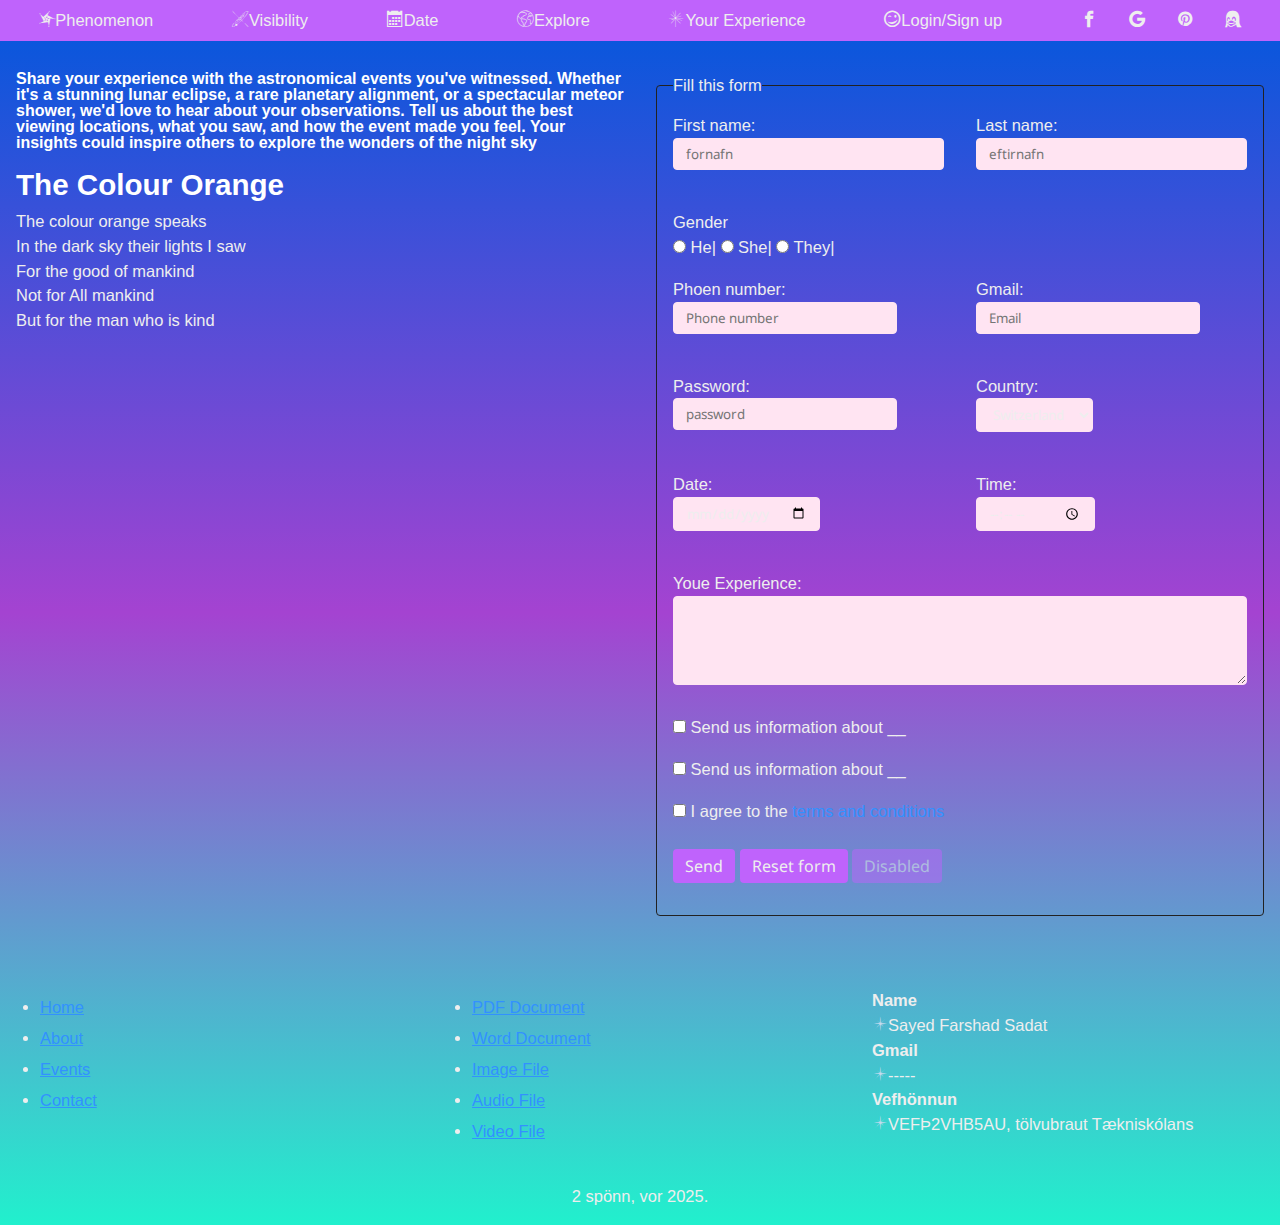
<file: form.html>
<!DOCTYPE html>
<html lang="is">
<head>
    <meta charset="UTF-8">
    <meta name="viewport" content="width=device-width, initial-scale=1.0">
    <meta name="description" content="HTML og CSS grunnur">
    <meta name="author" content="Nemandi">
    <title>Verkefni 7. Lokaverkenfi</title>
    <link rel="preconnect" href="https://fonts.googleapis.com">
    <link rel="preconnect" href="https://fonts.gstatic.com" crossorigin>
    <link href="https://fonts.googleapis.com/css2?family=Noto+Sans:ital,wght@0,200;0,400;0,600;0,800;1,200;1,400;1,600;1,800&display=swap" rel="stylesheet">
    <link rel="stylesheet" href="01-new.css">
    <link rel="stylesheet" href="02-grid.css">
    <link rel="stylesheet" href="03-table.css">
    <link rel="stylesheet" href="04-form.css">
    <link rel="stylesheet" href="05-menus.css">   
    <link rel="stylesheet" href="06-popup.css"> 
    <link rel="stylesheet" href="07-iconmoon.css">
    <link rel="stylesheet" href="08-chatbox.css">
    <link rel="stylesheet" href="09-custom.css">
    <link rel="stylesheet" href="10-animation.css">
    <link rel="icon" type="image/svg" href="planets-32.svg">
</head>
<body>
  <nav class="topnav">
    <input type="checkbox" id="toggle">
    <label for="toggle">&#9776;</label>
    <section class="topmenu">
      <a class="theline" href="index.html"><span class="icon-star-corner"></span>Phenomenon</a>
      <a class="theline" href="index.html"><span class="icon-astronomy-500"></span>Visibility</a>
      <a class="theline" href="index.html"><span class="icon-calendar"></span>Date</a>
      <a class="theline" href="index.html"><span class="icon-earth-500"></span>Explore</a>
      <a class="theline" href="form.html"><span class="icon-light-spark"></span>Your Experience</a>
      <a class="theline" href="#Login"><span class="icon-wink"></span>Login/Sign up</a>
      <div class="socialbutts">
        <a href="#"><span class="icon-facebook"></span></a>
        <a href="#"><span class="icon-google"></span></a>
        <a href="#"><span class="icon-pinterest"></span></a>
        <a href="#"><span class="icon-tux"></span></a>
      </div>
    </section>
  </nav>
  <div id="Login" class="overlay">
    <div class="popup">
      <form method="get" action="takk.html" class="login">
        <fieldset>
          <a class="close" href="#">&times;</a>
          <legend>Login/Sign up</legend>
          <p>Name: <input placeholder="Name" type="text" required></p>
          <p>Password: <input placeholder="Password" type="text" required></p>
          <p><input type="submit" value="Innskráning"></p>
        </fieldset>
      </form>
    </div>
  </div>
  <!--banner-->
  <main id="formhtml" class="container">
    <section class="container">
    <section class="col-2">
      <article> 
        <h5>Share your experience with the astronomical events you've witnessed. Whether it's a stunning lunar eclipse, a rare planetary alignment, or a spectacular meteor shower, we'd love to hear about your observations. Tell us about the best viewing locations, what you saw, and how the event made you feel. Your insights could inspire others to explore the wonders of the night sky</h5>
        <h2>The Colour Orange</h2>
        <p>The colour orange speaks
        <br>In the dark sky their lights I saw
        <br>For the good of mankind
        <br>Not for All mankind
        <br>But for the man who is kind
        <img class="theorange" src="red-galaxy.jpg" alt="">
      </article>
      <section>
        <form method="get" action="takk.html" class="login">
          <fieldset class="thebottom">
            <legend>Fill this form</legend>
            <section class="col-2">
              <p>
                <label>First name:</label><br>
                <input type="text" name="first_name" required placeholder="fornafn">
              </p>
              <p>
                <label>Last name:</label><br>
                <input type="text" name="last_name" required placeholder="eftirnafn">
              </p>
            </section>
            <p>
              <section>
                <label>Gender</label><br>
                <label>
                  <input type="radio" name="gender" value="Male">
                  He<span class="separator">|</span>
                </label>
                  <label>
                    <input type="radio" name="gender" value="Female">
                    She<span class="separator">|</span>
                  </label>
                <label>
                  <input type="radio" name="gender" value="other-none-na">
                  They<span class="separator">|</span>
                </label>
              </section>
            </p>
            <section class="col-2">
              <p>
                <label>Phoen number:</label><br>
                <input type="tel" name="phone" placeholder="Phone number">
              </p>
              <p>
                <label>Gmail:</label><br>
                <input type="email" name="email" required="" placeholder="Email">
              </p>
            </section>
            <section class="col-2">
              <p>
                <label>Password:</label><br>
                <input type="password" name="password" placeholder="password">
              </p>
              <p>
                <label>Country:</label><br>
                <select>
                    <option>Switzerland</option>
                    <option>Austria</option>
                    <option>USA</option>
                    <option>Germany</option>
                    <option>France</option>
                </select>
              </p>
            </section>
            <section class="col-2">
              <p>
                <label>Date:</label><br>
                <input type="date" name="Date" required="" placeholder="Date" class="fa fa-calendar"> 
              </p>
              <p>
                <label>Time:</label><br>
                <input type="time" name="Time" required="" placeholder="Date" >
              </p>
            </section>
            <p>
              <label>Youe Experience:</label>
              <textarea rows="5"></textarea>
            </p>
            <p>
              <label>
                <input type="checkbox" value="termsX">
                Send us information about __
              </label>
            </p>
            <p>
              <label>
                <input type="checkbox" value="termsY">
                Send us information about __
              </label>
            </p>
            <p>
              <label>
                <input type="checkbox" value="terms">
                I agree to the <a>terms and conditions</a>
              </label>
            </p>
            <p>
              <button class="space">Send</button>
              <button class="space" type="reset">Reset form</button>
              <button class="space" disabled="disabled">Disabled</button>
            </p>
          </fieldset>
        </form>
      </section>
    </section>
  </main>
  <footer class="container col-3">
    <nav>
      <ul>
        <li><a href="#home">Home</a></li>
        <li><a href="#about">About</a></li>
        <li><a href="#events">Events</a></li>
        <li><a href="#contact">Contact</a></li>
      </ul>
    </nav>    
    <nav>
      <ul>
        <li><a href="#.pdf">PDF Document</a></li>
        <li><a href="#.doc">Word Document</a></li>
        <li><a href="#.jpg">Image File</a></li>
        <li><a href="#.mp3">Audio File</a></li>
        <li><a href="#.mp4">Video File</a></li>
      </ul>
    </nav>
       
    <dl>              <!--Description list -->
      <dt>Name</dt>
        <dd><span class="icon-sparkle iconcolor"></span>Sayed Farshad Sadat</dd>
      <dt>Gmail</dt>
        <dd><span class="icon-sparkle iconcolor"></span>-----</dd>
      <dt>Vefhönnun</dt>
        <dd><span class="icon-sparkle iconcolor"></span>VEFÞ2VHB5AU, tölvubraut Tækniskólans</dd>
    </dl>
  </footer> 
  <p class="center">2 spönn, vor 2025.</p>

</body>
</html>
</file>
<file: 01-new.css>
:root {
	--nc-font-sans: 'Noto Sans', sans-serif; /*leturgerð sótt af fonts.google.com */
	/*--nc-font-sans: 'Inter', -apple-system, BlinkMacSystemFont, 'Segoe UI', Roboto, Oxygen, Ubuntu, Cantarell, 'Open Sans', 'Helvetica Neue', sans-serif, "Apple Color Emoji", "Segoe UI Emoji", "Segoe UI Symbol";*/
	--nc-font-mono: Consolas, monaco, 'Ubuntu Mono', 'Liberation Mono', 'Courier New', Courier, monospace;

	/* Light theme */
	--nc-tx-1: #000000;	/* H1-H6 */ 
	--nc-tx-2: #1A1A1A;	/* Body text */
	--nc-bg-1: #FFFFFF; 	/* Bakgrunnur 1 */
	--nc-bg-2: #F6F8FA;	/* Bakgrunnur 2 require fix*/
	--nc-bg-3: #E5E7EB;	/* Bakgrunnur 3 (border line form, ofl)*/
	--nc-lk-1: #0070F3;	/* A tengill (link) */
	--nc-lk-2: #0366D6;	/* A tengill (hover) */
	--nc-lk-tx: #FFFFFF;	/* Button + input type */
	--nc-ac-1: #77c9ff;	/* Bakgrunnur selection + mark */
	--nc-ac-tx: #0C4047;	/* Selection + mark*/
	--green-bg: #c52dd2;
	--yellow:  #b569e8;
	--red-bg: #ffe4f2;
	--trans50: rgba(255, 2555, 255, .5);
	--background: linear-gradient(to bottom,  rgb(10, 70, 160), rgb(216, 131, 255), rgb(60, 140, 230));

 
	/* Dark theme */
	--nc-d-tx-1: #ffffff;
	--nc-d-tx-2: #eeeeee;
	--nc-d-bg-1: #000000;
	--nc-d-bg-2: #111111;
	--nc-d-bg-3: #222222;
	--nc-d-lk-1: #3291FF;
	--nc-d-lk-2: #0070F3;
	--nc-d-lk-tx: #FFFFFF;
	--nc-d-ac-1: #77c9ff;
	--nc-d-ac-tx: #FFFFFF;
	--red-d-bg: #ffe4f2;
	--green-d-bg: #cb45d7;
	--yellow-d-bg: #bf63fc;
	--trans50-d-bg: rgba(0,0,0, .5);
	--background-d-bg: linear-gradient(to bottom,  rgb(0, 88, 221), rgb(164, 67, 209), rgb(33, 240, 205));
}

@media (prefers-color-scheme: light) {
	:root {
		--nc-tx-1: var(--nc-d-tx-1);
		--nc-tx-2: var(--nc-d-tx-2);
		--nc-bg-1: var(--nc-d-bg-1);
		--nc-bg-2: var(--nc-d-bg-2);
		--nc-bg-3: var(--nc-d-bg-3);
		--nc-lk-1: var(--nc-d-lk-1);
		--nc-lk-2: var(--nc-d-lk-2);
		--nc-lk-tx: var(--nc--dlk-tx);
		--nc-ac-1: var(--nc-d-ac-1);
		--nc-ac-tx: var(--nc--dac-tx);
		--green-bg: var(--green-d-bg);
		--yellow: var(--yellow-d-bg);
		--trans50-bg: var(--trans50-d-bg);
		--red-bg: var(--red-d-bg);
		--background: var(--background-d-bg);
	}
}
* {
	/* Reset margins and padding */
	margin: 0;
	padding: 0;
}

address,
area,
article,
aside,
audio,
blockquote,
datalist,
details,
dl,
fieldset,
figure,
form,
input,
iframe,
img,
meter,
nav,
ol,
optgroup,
option,
output,
p,
pre,
progress,
ruby,
section,
table,
textarea,
ul,
video {
	/* Margins for most elements */
	margin-bottom: 1rem;
}
html { 
	scroll-behavior: smooth	;
}

html,input,select,button {
	/* Set body font family and some finicky elements */
	font-family: var(--nc-font-sans);
}
.containercol-2{
	background-color: var(--background);
}

body {
	/* Center body in page 
	margin: 0 auto;
	max-width: 750px;
	padding: 2rem;
	border-radius: 6px;
	overflow-x: hidden;
	word-break: break-word;
	overflow-wrap: break-word;*/
	background: var(--background); 

	/* Main body text */
	color: var(--nc-tx-2);
	font-size: 1.03rem;
	line-height: 1.5;
}

::selection {
	/* Set background color for selected text */
	background: var(--nc-ac-1);
	color: var(--nc-ac-tx);
}

h1,h2,h3,h4,h5,h6 {
	line-height: 1;
	color: var(--nc-tx-1);
	padding-top: .875rem;
}

h1,
h2,
h3 {
	color: var(--nc-tx-1);
	padding-bottom: 2px;
	margin-bottom: 8px;
	
}

h4,
h5,
h6 {
	margin-bottom: .3rem;
}

h1 {
	font-size: 2.25rem;
}

h2 {
	font-size: 1.85rem;
}

h3 {
	font-size: 1.55rem;
}

h4 {
	font-size: 1.25rem;
}

h5 {
	font-size: 1rem; /* ath */
}

h6 {
	font-size: .875rem;
}

a {
	color: var(--nc-lk-1);
}

a:hover {
	color: var(--nc-lk-2);
}

abbr:hover {
	/* Set the '?' cursor while hovering an abbreviation */
	cursor: help;
}

blockquote {
	padding: 1.2rem;
	background: #aabfff;
	border-left: 5px solid 	#aabfff;
}

abbr {
	cursor: help;
}

blockquote *:last-child {
	padding-bottom: 0;
	margin-bottom: 0;
}



a img {
	margin-bottom: 0px;
}

code,
pre,
kbd,
samp {
	/* Set the font family for monospaced elements */
	font-family: var(--nc-font-mono);
}

code,
samp,
kbd,
pre {
	/* The main preformatted style. This is changed slightly across different cases. */
	background: var(--nc-bg-2);
	border: 1px solid var(--nc-bg-3);
	border-radius: 4px;
	padding: 3px 6px;
	/* ↓ font-size is relative to containing element, so it scales for titles*/
	font-size: 0.9em;
}

kbd {
	/* Makes the kbd element look like a keyboard key */
	border-bottom: 3px solid var(--nc-bg-3);
}

pre {
	padding: 1rem 1.4rem;
	max-width: 100%;
	overflow: auto;
}

pre code {
	/* When <code> is in a <pre>, reset it's formatting to blend in */
	background: inherit;
	font-size: inherit;
	color: inherit;
	border: 0;
	padding: 0;
	margin: 0;
}

code pre {
	/* When <pre> is in a <code>, reset it's formatting to blend in */
	display: inline;
	background: inherit;
	font-size: inherit;
	color: inherit;
	border: 0;
	padding: 0;
	margin: 0;
}

details {
	/* Make the <details> look more "clickable" */
	padding: .6rem 1rem;
	background: var(--nc-bg-2);
	border: 1px solid var(--nc-bg-3);
	border-radius: 4px;
}

summary {
	/* Makes the <summary> look more like a "clickable" link with the pointer cursor */
	cursor: pointer;
	font-weight: bold;
}

details[open] {
	/* Adjust the <details> padding while open */
	padding-bottom: .75rem;
}

details[open] summary {
	/* Adjust the <details> padding while open */
	margin-bottom: 6px;
}

details[open]>*:last-child {
	/* Resets the bottom margin of the last element in the <details> while <details> is opened. This prevents double margins/paddings. */
	margin-bottom: 0;
}

dt {
	font-weight: bold;
}


hr {
	/* Reset the border of the <hr> separator, then set a better line */
	border: 0;
	border-bottom: 1px solid var(--nc-bg-3);
	margin: 1rem auto;
}

ol,
ul {
	/* Replace the browser default padding */
	padding-left: 2rem;
}

li {
	margin-top: .4rem;
}

ul ul,
ol ul,
ul ol,
ol ol {
	margin-bottom: 0;
}

mark {
	padding: 3px 6px;
	background: var(--nc-ac-1);
	color: var(--nc-ac-tx);
}

img {
	max-width: 100%;
}
</file>
<file: 02-grid.css>
.container {
    padding: 0.5rem;
    background-color: var(--background);
}

.col-1, 
.col-2,
.col-3,
.col-4,
.col-5,
.col-6 {
    display: grid;
    grid-template-columns: 1fr;

}
.rammi div {
    border: 1px  dashed var(--nc-tx-1);
    padding: 1rem;
    margin: .5rem 0;

}


@media screen and (min-width:48rem)  {
    .col-2,
    .col-4,
    .col-6 {
        grid-template-columns: 1fr 1fr;
        gap: 1rem;
    } 
    .col-3 {
        grid-template-columns: repeat(3, 1fr);
    }
    
}
@media screen and (min-width:60rem) {
    .col-2,
    .col-3 {
        gap: 2rem;
    }
    .col-4 {
        grid-template-columns: repeat(4, 1fr);
        gap: 2rem;
    }
    .col-5 {
        grid-template-columns: repeat(5, 1fr);
        gap: 2rem;
    }

    .col-6 {
        grid-template-columns: repeat(6, 1fr);
        gap: 2rem;
    }
   

}
@media screen and (min-width:80rem) {
    .container{
        max-width: 80rem;
        margin: auto;
    }
 
    
}
@media screen and (min-width:100rem) {
    
}
</file>
<file: 03-table.css>
table {
	/* border-collapse sets the table's elements to share borders, rather than floating as separate "boxes". */
	border-collapse: collapse;
	width: 100%
}

td,
th {
	border: 1px solid var(--nc-bg-3);
	text-align: left;
	padding: .5rem;
}
tfoot{
	min-width: 100;
	text-align: center;
}

th {
	background: var(--trans50); 
}

tr:nth-child(even) {
	/* Set every other cell slightly darker. Improves readability. */
	background: var(--trans50); 
}

table caption {
	font-weight: bold;
	margin-bottom: .5rem;
}

textarea {
	/* Don't let the <textarea> extend off the screen naturally or when dragged by the user */
	max-width: 100%;
}
@media screen and (max-width: 37.5rem) { /* 600px */ 
	table thead {
		border: none;
		clip: rect(0 0 0 0);
		height: 1px;
		margin: -1px;
		overflow: hidden;
		padding: 0;
		position: absolute;
		width: 1xp;
	
	}
	/* 
	table tr {
	border-bottom : 3px solid #ddd;
	display: block;	
	} */
	table td {
		border-bottom: 1px solid #ddd; /* ath */
		display: block;
		text-align: right;
	}
	table td::before {
		content: attr(data-label);
		float: left;
		font-weight: 700;
	}
}
</file>
<file: 05-menus.css>
#toggle {
    display: none;
}
.topnav{
    margin: 0;
    
}

.topmenu {
    display: flex;
    flex-flow: column;
    justify-content: center;
    margin: 0;
    position: fixed; 
    width: 90%; 
    top: 3rem;
    right: -80rem;
    background-color: var(--yellow);
    transition: all 2s ease;
    z-index: 1;
}   

.topmenu a {
    display: block;
    text-align: center;
    padding: .5rem 1rem;
    text-decoration: none;
    color: var(--nx-tx-2);
}
.topnav label{
    position: fixed;
    top: .5rem;
    right: 1rem;
    padding: 0 .3rem;
    font-size: 1.5rem;
    border: 1px solid var(--nc-tx-1);
    border-radius: .2rem;
    border: 1.5px solid var(--nc-tx-1);
    box-shadow: 4px 4px 10px rgb(181, 105, 232);
    ;
}
.topnav label:active,
.topnav label:hover {
    background-color: var(--red-bg);
}
.socialbutts {
    display: flex;
    flex-flow: row;
    justify-content: space-around;  
}
.socialbutts a{
    padding: .5rem 1rem;
    border: 0;
}

.theline,
.topmenu{
    border-bottom: 1px solid var(--nc-tx-1);
}


#toggle:checked ~ .topmenu {
    right: 1rem;
    transition: all .5s ease;
}

@media screen and (min-width:60rem) {
    .topmenu{
        flex-flow: row;
        justify-content: space-around;
        position: relative; /* */
        width: 100%;
        top: 0;
        right: 0;
        transition: none;
    }
    .topnav{
        background-color: var(--yellow);
    }
    .topmenua {
        border: 0;
    }
    .topnav label{
        display: none;
    }
    .topmenu,
    .theline,
    .topnav a{
        border-bottom:0;
    }
}
</file>
<file: 06-popup.css>
.overlay {
    display: flex;
    justify-content: center;
    position: fixed;
    top: 0;
    bottom: 0;
    left: 0;
    right: 0;
    background: rgba(0, 0, 0, 0.7);
    transition: opacity 500ms;
    visibility: hidden;
    opacity: 0;
    z-index: 999; /* Higher than .topmenu but lower than .popup */

} 
.overlay:target {
    visibility: visible;
    opacity: 1; 
    
}
  
.popup {
    margin: 2rem auto;
    padding: .8rem;
    background: var(--nc-bg-1);
    border-radius: 5px;
    max-width: 37.5rem;
    position: fixed;
    z-index: 1000; /* Increase z-index significantly */
}

  
.popup h2 {
    margin-top: 0;
    color: #333;
    font-family: Tahoma, Arial, sans-serif;

}
.popup .close {
    position: absolute;
    right: 10px;
    top: -10px;
    transition: all 200ms;
    font-size: 30px;
    font-weight: bold;
    text-decoration: none;
    
}
.popup .close:hover {
    color: #06D85F;
    
}
.popup .content {
    max-height: 30%;
    overflow: auto;
    
}
  
  @media screen and (min-width: 37.5rem){
    .popup{
      margin:4rem auto;
      z-index: 1000;
    }
  }
</file>
<file: 07-iconmoon.css>
@font-face {
  font-family: 'icomoon';
  src:  url('icomoon.eot?1a2b3c');
  src:  url('icomoon.eot?1a2b3c#iefix') format('embedded-opentype'),
        url('icomoon.woff') format('woff'),
        url('icomoon.ttf') format('truetype'),
        url('icomoon.svg#icomoon') format('svg');
  font-weight: normal;
  font-style: normal;
}

[class^="icon-"], [class*=" icon-"] {
  /* use !important to prevent issues with browser extensions that change fonts */
  font-family: 'icomoon' !important;
  font-style: normal;
  font-weight: normal;
  font-variant: normal; 
  text-transform: none;
  line-height: 1;

  /* Better Font Rendering =========== */
  -webkit-font-smoothing: antialiased;
  -moz-osx-font-smoothing: grayscale;
}

.icon-outer-space-500:before {
  content: "\e90b";
}
.icon-mars-500:before {
  content: "\e90c";
  margin-right: 1px;
  font-weight: 150;

}
.icon-jupiter-500:before {
  content: "\e90d";
}
.icon-earth-500:before {
  content: "\e90e";
  margin-right: 1px;
  font-weight: 150;
}
.icon-astronomy-500:before {
  content: "\e90f";
  margin-right: 1px;
  font-weight: 150;
}
.icon-moon-sun-star-32:before {
  content: "\e909";
}
.icon-milky-way:before {
  content: "\e90a";
}
.icon-moon-sun-star:before {
  content: "\e905";
}
.icon-light-spark:before {
  content: "\e906";
  margin-right: 1px;
  font-weight: 400;
}
.icon-moon-sun-and-stars:before {
  content: "\e907";
}
.icon-sparkle:before {
  content: "\e908";
}
.icon-star-corner:before {
  content: "\e904";
}
.icon-alien-svgrepo-2--com:before {
  content: "\e900";
}
.icon-star:before {
  content: "\e901";
}
.icon-rwd-log:before {
  content: "\e902";
}
.icon-home:before {
  content: "\e903";
}
.icon-pacman:before {
  content: "\e916";
}
.icon-qrcode:before {
  content: "\e938";
}
.icon-ticket:before {
  content: "\e939";
  margin-right: 1px;

}
.icon-phone:before {
  content: "\e942";
}
.icon-location2:before {
  content: "\e948";
}
.icon-clock:before {
  content: "\e94e";
  margin-right: 1px;
}
.icon-calendar:before {
  content: "\e953";
  margin-right: 1px;
}
.icon-bubbles3:before {
  content: "\e96f";
}
.icon-user-tie:before {
  content: "\e976";
}
.icon-gift:before {
  content: "\e99f";
}
.icon-tongue:before {
  content: "\e9e3";
}
.icon-wink:before {
  content: "\e9e7";
  margin-right: 1px;
}
.icon-cool:before {
  content: "\e9eb";
}
.icon-hipster:before {
  content: "\e9f9";
}
.icon-sleepy:before {
  content: "\e9fd";
}
.icon-google:before {
  content: "\ea88";
}
.icon-facebook:before {
  content: "\ea90";
}
.icon-instagram:before {
  content: "\ea92";
}
.icon-tux:before {
  content: "\eabd";
}
.icon-pinterest:before {
  content: "\ead1";
}
</file>
<file: 08-chatbox.css>
/* General styles */
body {
    font-family: Arial, sans-serif;
    margin: 0;
    padding: 0;
}

/* Chat icon styles */
.chat-icon {
    right: 8px;
    position: fixed;
    bottom: 8px;
    background-color: var(--yellow);
    color: #1A1A1A;
    display: flex;
    justify-content: center;
    font-size: 24px;
    font-weight: 600;
    box-shadow: 0 4px 6px rgba(0, 0, 0, 0.1);
    z-index: 1001;  
    border-radius: 50%;
    padding: 0.5rem;
}

/* Chatbox styles */
#chatbox {
    position: fixed;
    bottom: -460px;
    right: 20px;
    width: 300px;
    padding-left: 20px;
    padding-right: 20px;
    background: var(--green-bg);
    box-shadow: 0 4px 6px rgba(0, 0, 0, 0.1);
    z-index: 1000;
    /* transition: top, bottom 1s ease-out (.42,.88,.62,.14); */
    transition: 1s ease-out;
}

#toggle-chat:checked ~ #chatbox {
    bottom: 30px;
    /* transition: bottom 0.6s cubic-bezier(.42,.88,.62,.14); */
    transition: 1s ease-out;
}

#inputcheck:checked ~ #chatbox {
    bottom: -360px; 
    /* transition: bottom 0.3s cubic-bezier(.42,.88,.62,.14); */
    transition: 1s ease-out;
}

.send {
    display: flex;
    justify-content: center;
}
</file>
<file: 09-custom.css>
.bannerBg{
    background-color: var(--background);
}
header h1{
    font-weight: 300;
    text-align: center;
    color: rgb(0,191,255);
}
header section img{
    margin: auto;
} 

header {
	background: var(--nc-bg-2);
	border-bottom: 1px solid var(--nc-bg-3);
	padding: 2rem 1.5rem;
	
	/* This sets the right and left margins to cancel out the body's margins. It's width is still the same, but the background stretches across the page's width. */

	margin: -2rem calc(50% - 50vw) 2rem;

	/* Shorthand for:

	margin-top: -2rem;
	margin-bottom: 2rem;

	margin-left: calc(50% - 50vw);
	margin-right: calc(50% - 50vw); */

	padding-left: calc(50vw - 50%);
	padding-right: calc(50vw - 50%);
}

header h1,
header h2,
header h3 {
	padding-bottom: 0;
	border-bottom: 0;
}

header > *:first-child {
	margin: 2.5rem 0 0 0;
	padding-top: 0;
}

/*header > *:last-child {
	margin-bottom: -2.3rem;
}*/

.logo{
    display: block;
    font-size: 15rem;
    color: #b569e8;
}
.iconcolor{
    color: 	rgb(198, 219, 238);
}
.curve img{
    border-radius: 10px;
}
.theorange{
    margin-top: 1rem;
    border-radius: 15px;
}
.space{
    margin-top: .5rem;
}
.value {
    text-align: center;
}
.center {
    text-align: center;
}
.value h1 {
    width: 100px;
    text-align: center;
    background-color: yellow;
    border-radius: 50%;
    margin: 1rem auto;
    padding: 2rem 0; 
}
.right{
    display: flex;
    justify-content: right;
}
.thegrid {
    display: grid;
    grid-template-columns: 1fr; /* Default 1 column for small screens */
}
@media screen and (min-width: 37.5rem) {
    .image-grid{
        display: grid;
        grid-template-columns: 1fr 1fr;
    }
}
@media screen and (min-width: 60rem) {
    .thegrid {
        grid-template-columns: 1fr 2fr; /* 1fr 2fr for tablets and larger screens */
    }
}

@media screen and (min-width: 80rem) {
    header > *:first-child {
        margin: 6rem 0 0 0;
    }
    header > *:last-child {
        margin-bottom: -3rem;
    }
    .thegrid {
        grid-template-columns: 1fr 2fr; /* Keep 1fr 2fr for large screens */
    }
    .image-grid{
        display: grid;
        grid-template-columns: 1fr 1fr 1fr 1fr;
    }

}

/** the 4 image grid **/
.image-grid {
    display: grid;
    grid-template-columns: repeat(1, 1fr); 
    gap: 1rem; 
    border-radius: 15px;
}
.image-grid figure img {
    border-radius: 15px;
}

@media screen and (min-width: 37.5rem) {
    .image-grid {
        grid-template-columns: repeat(2, 1fr);
    }
}

@media screen and (min-width: 60rem) {
    .image-grid {
        grid-template-columns: repeat(2, 1fr); 
    }
}

@media screen and (min-width: 80rem) {
    .image-grid {
        grid-template-columns: repeat(4, 1fr); 
    }
}

.image-grid figure {
    margin: 0; 
}

.image-grid img {
    width: 100%; 
    height: 200px; 
    object-fit: cover; 
}
</file>
<file: 04-form.css>
a button,
button,
input[type="submit"],
input[type="reset"],
input[type="button"] {
	font-size: 1rem;
	display: inline-block;
	padding: 6px 12px;
	text-align: center;
	text-decoration: none;
	white-space: nowrap;
	background: var(--yellow);
	color: var(--nc-lk-tx);
	border: 0;
	border-radius: 4px;
	box-sizing: border-box;
	cursor: pointer;
	color: var(--yellow-bg);

	
}

a button[disabled],
button[disabled],
input[type="submit"][disabled],
input[type="reset"][disabled],
input[type="button"][disabled] {
	cursor: default;
	opacity: .5;

	/* Set the [X] cursor while hovering a disabled link */
	cursor: not-allowed;
}

.button:focus,
.button:enabled:hover,
button:focus,
button:enabled:hover,
input[type="submit"]:focus,
input[type="submit"]:enabled:hover,
input[type="reset"]:focus,
input[type="reset"]:enabled:hover,
input[type="button"]:focus,
input[type="button"]:enabled:hover {
	background: var(--red-bg);
}

textarea,
select,
input {
	padding: 6px 12px;
	margin-bottom: .5rem;
	background: 	#ffe4f2;
	color: var(--nc-tx-2);
	border: 1px solid 	#ffe4f2;
	border-radius: 4px;
	box-shadow: none;
	box-sizing: border-box;
}

textarea,
Input[type="text"],
Input[typle="email"],
Input[typle="tel"],
Input[typle="password"] {
    width: 100%;
}

::-webkit-calender-picker-indicator{
	background-color: var(--yellow-bg);
	

}

fieldset {
	margin-top: 1rem;
	margin-bottom: 1rem;
	padding: 1rem;
	border: 1px solid var(--nc-bg-3);
	border-radius: 4px;

}

legend {
	padding: auto .5rem;
	border-radius: 50%;
}
</file>
<file: 10-animation.css>
/* Apply animation on hover */
.animate__shakeY:hover {
    -webkit-animation-name: shakeY;
    animation-name: shakeY;
    -webkit-animation-duration: 1s;
    animation-duration: 1s;
  }
  
  @-webkit-keyframes shakeY {
    from,
    to {
      -webkit-transform: translate3d(0, 0, 0);
      transform: translate3d(0, 0, 0);
    }
  
    13%,
    33%,
    53%, 
    73%,
    93%{
      -webkit-transform: translate3d(0, -10px, 0); 
      transform: translate3d(0, -10px, 0);
    }
  
    23%,
    43%,
    63%,
    83%{
      -webkit-transform: translate3d(0, 10px, 0);
      transform: translate3d(0, 10px, 0);
    }
  }
  
  @keyframes shakeY {
    from,
    to {
      -webkit-transform: translate3d(0, 0, 0);
      transform: translate3d(0, 0, 0);
    }
    13%,
    33%,
    53%, 
    73%,
    93%{
      -webkit-transform: translate3d(0, -10px, 0); 
      transform: translate3d(0, -10px, 0);
    }
    23%,
    43%,
    63%,
    83%{
      -webkit-transform: translate3d(0, 10px, 0); 
      transform: translate3d(0, 10px, 0);
    }
  }
  
  .animate__headShake:hover {
    -webkit-animation-name: headShake;
    animation-name: headShake;
    -webkit-animation-duration: 1s;
    animation-duration: 1s;
  }
  @-webkit-keyframes headShake {
    0% {
      -webkit-transform: translateX(0);
      transform: translateX(0);
    }
  
    6.5% {
      -webkit-transform: translateX(-6px) rotateY(-9deg);
      transform: translateX(-6px) rotateY(-9deg);
    }
  
    18.5% {
      -webkit-transform: translateX(5px) rotateY(7deg);
      transform: translateX(5px) rotateY(7deg);
    }
  
    31.5% {
      -webkit-transform: translateX(-3px) rotateY(-5deg);
      transform: translateX(-3px) rotateY(-5deg);
    }
  
    43.5% {
      -webkit-transform: translateX(2px) rotateY(3deg);
      transform: translateX(2px) rotateY(3deg);
    }
  
    50% {
      -webkit-transform: translateX(0);
      transform: translateX(0);
    }
  }
  @keyframes headShake {
    0% {
      -webkit-transform: translateX(0);
      transform: translateX(0);
    }
  
    6.5% {
      -webkit-transform: translateX(-6px) rotateY(-9deg);
      transform: translateX(-6px) rotateY(-9deg);
    }
  
    18.5% {
      -webkit-transform: translateX(5px) rotateY(7deg);
      transform: translateX(5px) rotateY(7deg);
    }
  
    31.5% {
      -webkit-transform: translateX(-3px) rotateY(-5deg);
      transform: translateX(-3px) rotateY(-5deg);
    }
  
    43.5% {
      -webkit-transform: translateX(2px) rotateY(3deg);
      transform: translateX(2px) rotateY(3deg);
    }
  
    50% {
      -webkit-transform: translateX(0);
      transform: translateX(0);
    }
  }


/* Pulse */
.animate__pulse:hover {
    -webkit-animation-name: pulse;
    animation-name: pulse;
    -webkit-animation-timing-function: ease-in-out;
    animation-timing-function: ease-in-out;
    -webkit-animation-duration: 1s;  
    animation-duration: 1s;
}
@-webkit-keyframes pulse {
    from {
    -webkit-transform: scale3d(1, 1, 1);
    transform: scale3d(1, 1, 1);
    }

    50% {
    -webkit-transform: scale3d(1.2, 1.2, 1.2);
    transform: scale3d(1.2, 1.2, 1.2);
    }

    to {
    -webkit-transform: scale3d(1, 1, 1);
    transform: scale3d(1, 1, 1);
    }
}
@keyframes pulse {
    from {
    -webkit-transform: scale3d(1, 1, 1);
    transform: scale3d(1, 1, 1);
    }

    50% {
    -webkit-transform: scale3d(1.2, 1.2, 1.2);
    transform: scale3d(1.2, 1.2, 1.2);
    }

    to {
    -webkit-transform: scale3d(1, 1, 1);
    transform: scale3d(1, 1, 1);
    }
}

/** Rotate (Image Animation) **/
.rotate {
  transform-origin: center;
  animation: rotate 3s linear forwards;
}

@keyframes rotate {
  0% {
    transform: rotate(360deg) scale(0);
    opacity: 0;
  }
  100% {
    transform: rotate(0deg) scale(1);
    opacity: 1;
  }
}

/** Hide the Star Initially **/
.circle1 {
  opacity: 0; /* Keep it hidden */
  animation: appear 0s linear 2.5s forwards, zoomInDown 2.5s ease-out 2.5s forwards, spin 7.5s infinite linear 4.5s;
}

/** Make the Star Appear AFTER 3s **/
@keyframes appear {
  from { opacity: 0; }
  to { opacity: 1; }
}

/* Spin Animation */
@keyframes spin {
  100% { transform: rotate(0deg); }
  0% { transform: rotate(360deg); }
}

/** Zoom In Down **/
@keyframes zoomInDown {
  from {
    opacity: 0;
    transform: scale3d(0.1, 0.1, 0.1) translate3d(0, -1000px, 0);
    animation-timing-function: cubic-bezier(0.55, 0.055, 0.675, 0.19);
  }
  
  50% {
    opacity: 1;
    transform: scale3d(0.6, 0.6, 0.6) translate3d(0, 30px, 0);
    animation-timing-function: cubic-bezier(0.175, 0.885, 0.32, 1);
  }

  to {
    opacity: 1;
    transform: scale3d(1, 1, 1);
  }
}

/** Picture Animation **/
/** Fade in and out **/
/**@media screen and (min-width: 37rem) {
  #slideset2 {
    padding-bottom: 50.66%;
  }
}**/
#slideset2 {
  position: relative;
  width: 100%;
  height: 0;
  padding-bottom: 69%; /* 7 / 4 aspect ratio */
  overflow: hidden;
}
#slideset2 > figure {
  animation: autoplay6 16s infinite linear; 
  position: absolute;
  top: 0;
  left: 0;
  width: 100%;
  height: 100%;
  opacity: 0;
}
#slideset2 img {
  width: 100%;
  height: 100%;
  object-fit: cover;
}
@keyframes autoplay6 {
  0% { opacity: 0; }
  10% { opacity: 1; }  /* Fade in */
  25% { opacity: 1; }  /* Stay visible for 4s */
  35% { opacity: 0; }  /* Fade out */
  100% { opacity: 0; } /* Complete fade-out */
}
#slideset2 > figure:nth-child(1) { animation-delay: 0s; } 
#slideset2 > figure:nth-child(2) { animation-delay: 4s; } 
#slideset2 > figure:nth-child(3) { animation-delay: 8s; } 
#slideset2 > figure:nth-child(4) { animation-delay: 12s; }

/** for the second img fade **/
.theorange {
  opacity: 0;  /* Start hidden */
  animation: fadeIn 3s forwards;  /* Fade in over 3 seconds */
}

@keyframes fadeIn {
  0% { opacity: 0; }  /* Start hidden */
  100% { opacity: 1; }  /* Fade to fully visible */
}

/*** header animation ***/
#slideset1 {height: 10em; position: relative;
  overflow: hidden;
  border: 1px solid 	rgb(99, 161, 232);
  background-color: 	rgb(99, 161, 232);
}


#slideset1 > * {position: absolute; top: 100%; left: 3.1rem;
  animation: 9s autoplay2 infinite ease-in-out}


@keyframes autoplay2 {
  0% {top: 100%}
  4% {top: 0%}
  33.33% {top: 0%}
  37.33% {top: -100%}
  100% {top: -100%}
}

#slideset1 > *:nth-child(1) {animation-delay: 0s}
#slideset1 > *:nth-child(2) {animation-delay: 3s}
#slideset1 > *:nth-child(3) {animation-delay: 6s}

/** the other animatin for the logo **/
.animate__bounceInDown {
  -webkit-animation-name: bounceInDown;
  animation-name: bounceInDown;
  -webkit-animation-duration: 1s;
  animation-duration: 1s;
  -webkit-animation-fill-mode: forwards;
  animation-fill-mode: forwards;
}

@-webkit-keyframes bounceInDown {
  from,
  60%,
  75%,
  90%,
  to {
    -webkit-animation-timing-function: cubic-bezier(0.215, 0.61, 0.355, 1);
    animation-timing-function: cubic-bezier(0.215, 0.61, 0.355, 1);
  }

  0% {
    opacity: 0;
    -webkit-transform: translate3d(0, -3000px, 0) scaleY(3);
    transform: translate3d(0, -3000px, 0) scaleY(3);
  }

  60% {
    opacity: 1;
    -webkit-transform: translate3d(0, 25px, 0) scaleY(0.9);
    transform: translate3d(0, 25px, 0) scaleY(0.9);
  }

  75% {
    -webkit-transform: translate3d(0, -10px, 0) scaleY(0.95);
    transform: translate3d(0, -10px, 0) scaleY(0.95);
  }

  90% {
    -webkit-transform: translate3d(0, 5px, 0) scaleY(0.985);
    transform: translate3d(0, 5px, 0) scaleY(0.985);
  }

  to {
    -webkit-transform: translate3d(0, 0, 0);
    transform: translate3d(0, 0, 0);
  }
}
@keyframes bounceInDown {
  from,
  60%,
  75%,
  90%,
  to {
    -webkit-animation-timing-function: cubic-bezier(0.215, 0.61, 0.355, 1);
    animation-timing-function: cubic-bezier(0.215, 0.61, 0.355, 1);
  }

  0% {
    opacity: 0;
    -webkit-transform: translate3d(0, -3000px, 0) scaleY(3);
    transform: translate3d(0, -3000px, 0) scaleY(3);
  }

  60% {
    opacity: 1;
    -webkit-transform: translate3d(0, 25px, 0) scaleY(0.9);
    transform: translate3d(0, 25px, 0) scaleY(0.9);
  }

  75% {
    -webkit-transform: translate3d(0, -10px, 0) scaleY(0.95);
    transform: translate3d(0, -10px, 0) scaleY(0.95);
  }

  90% {
    -webkit-transform: translate3d(0, 5px, 0) scaleY(0.985);
    transform: translate3d(0, 5px, 0) scaleY(0.985);
  }

  to {
    -webkit-transform: translate3d(0, 0, 0);
    transform: translate3d(0, 0, 0);
  }
}
</file>
